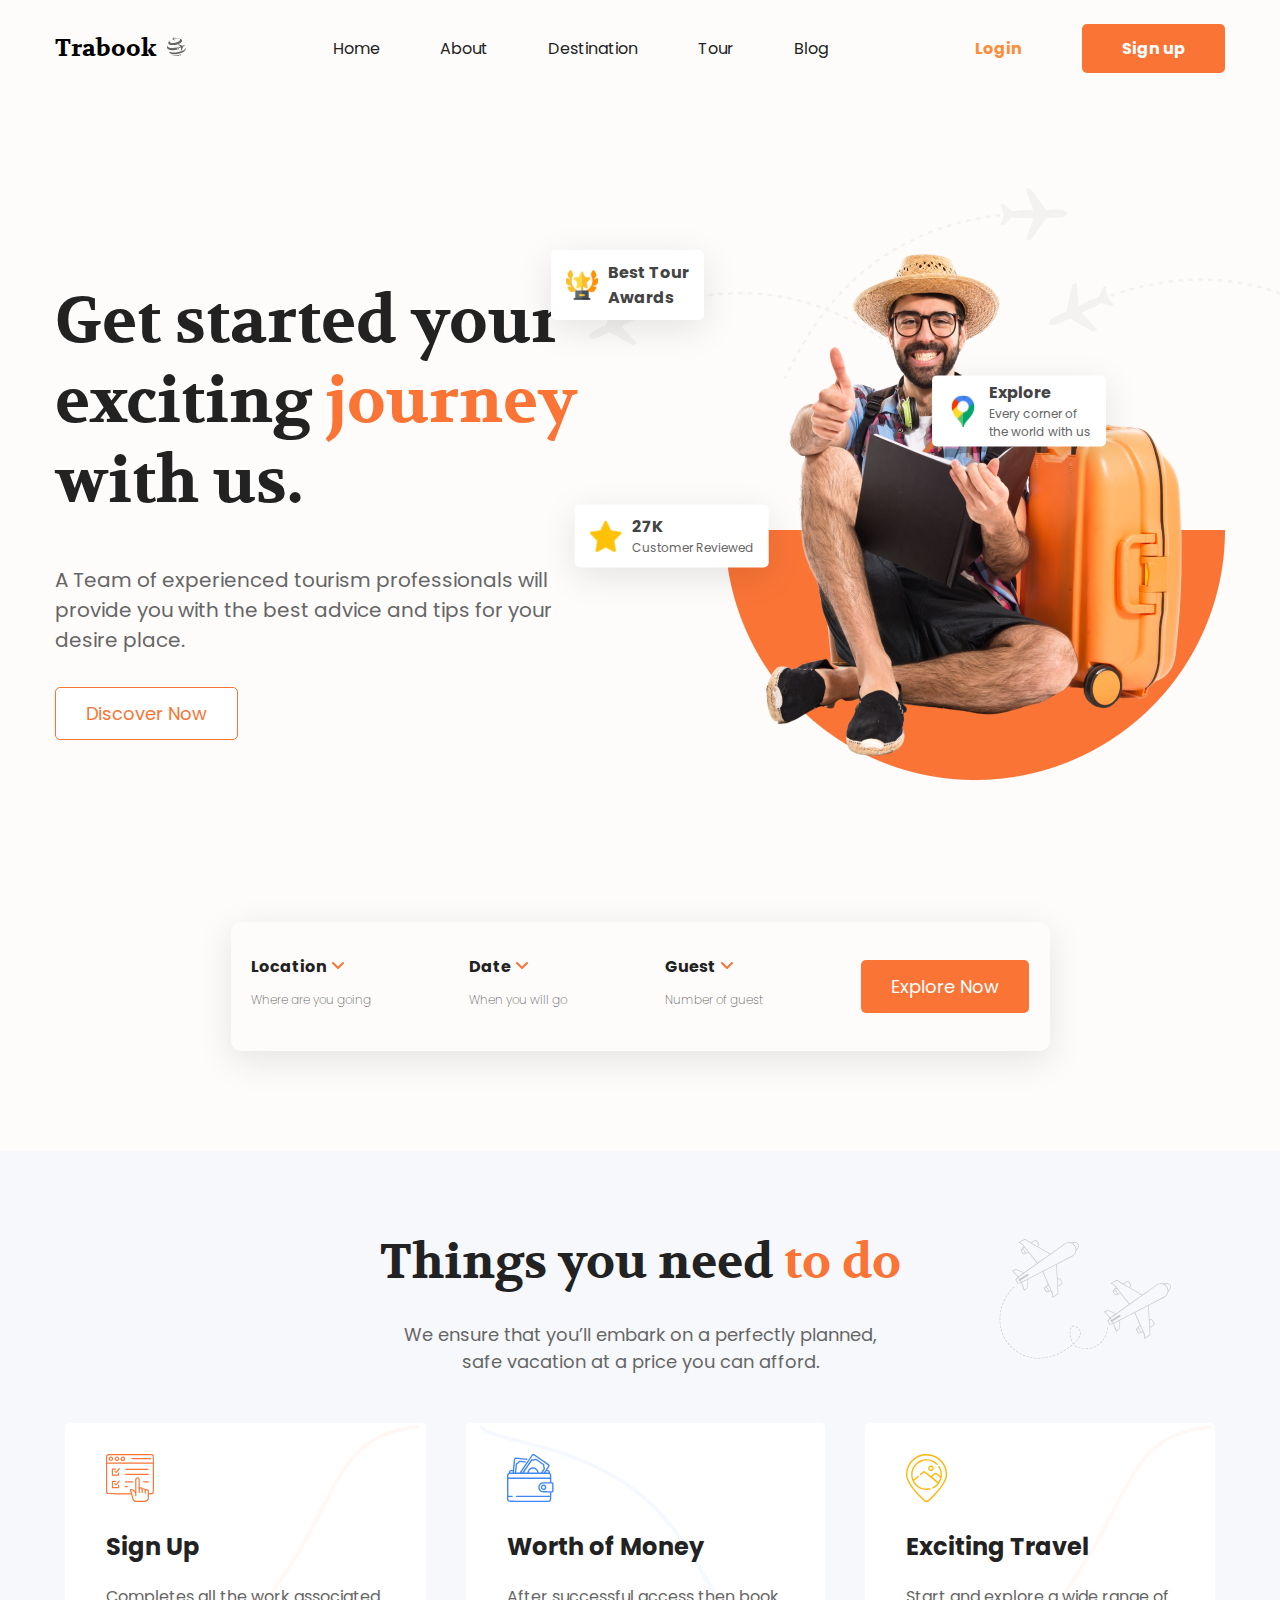
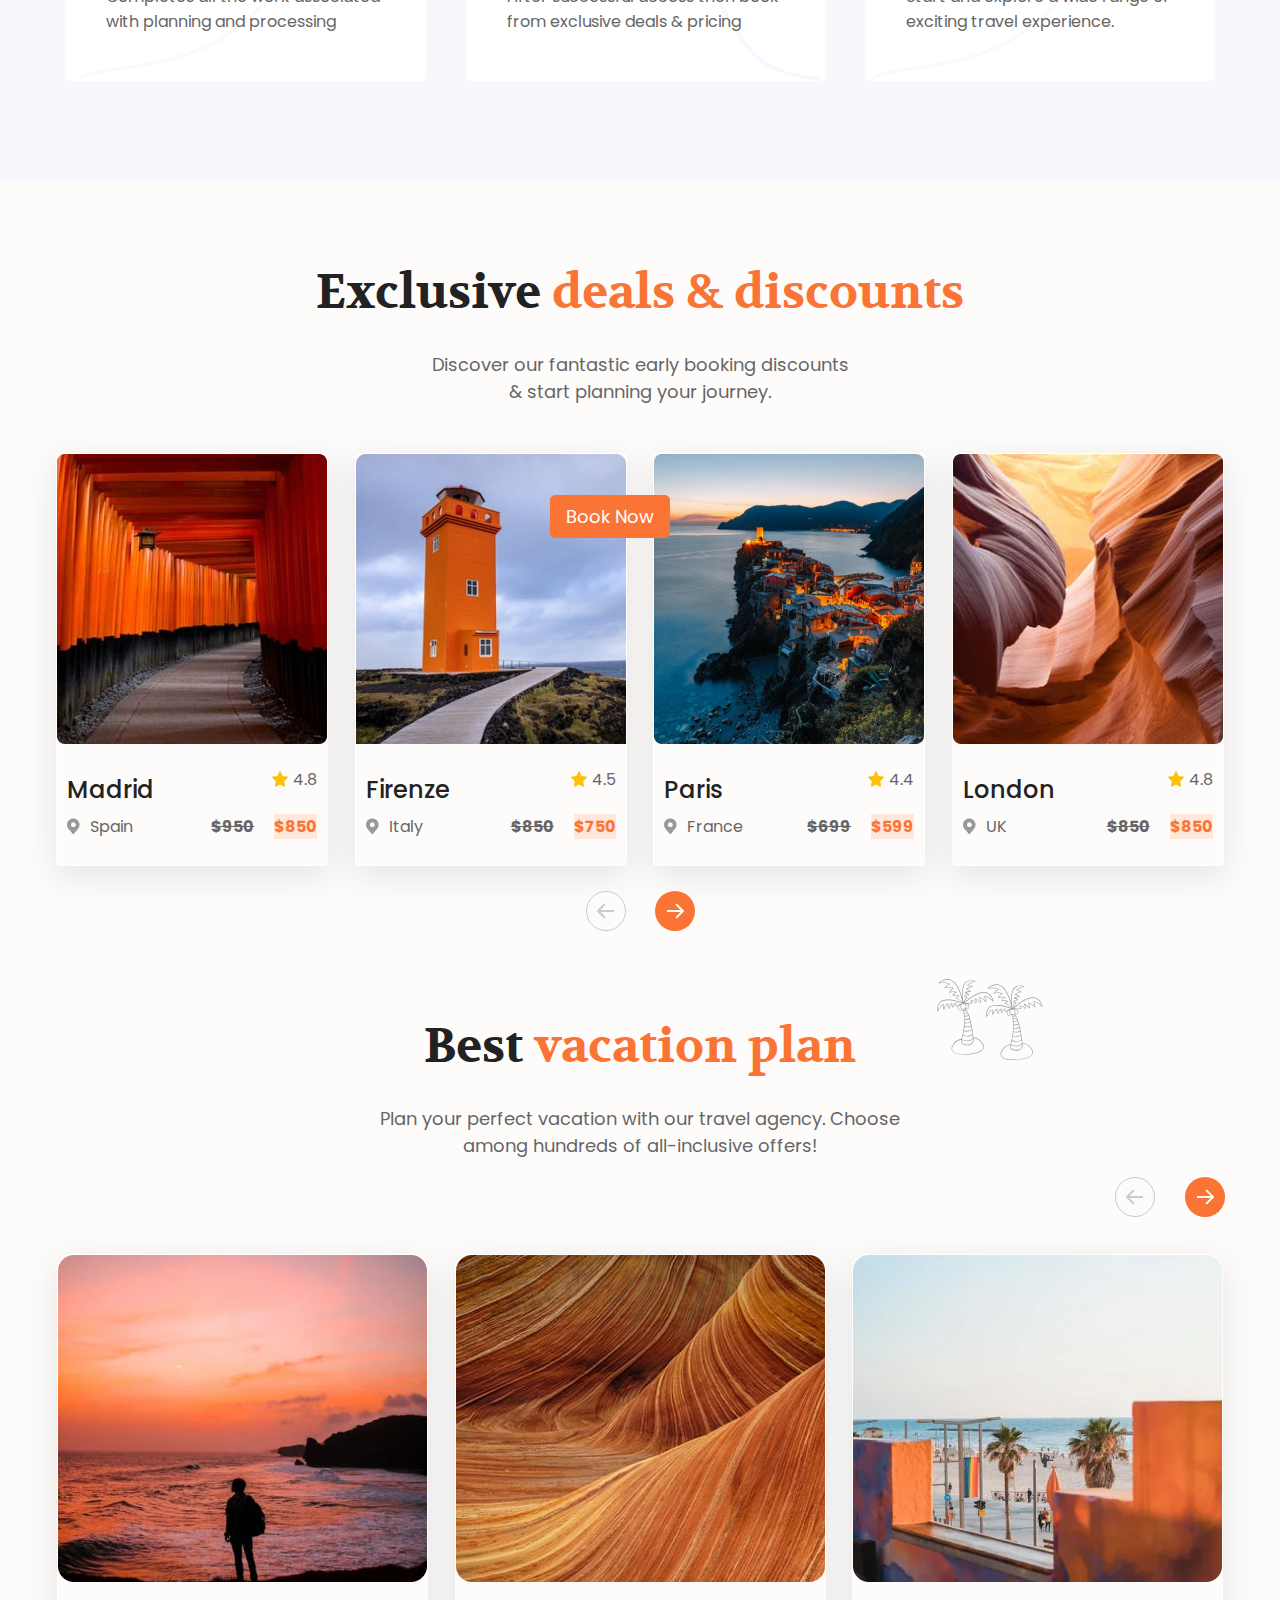
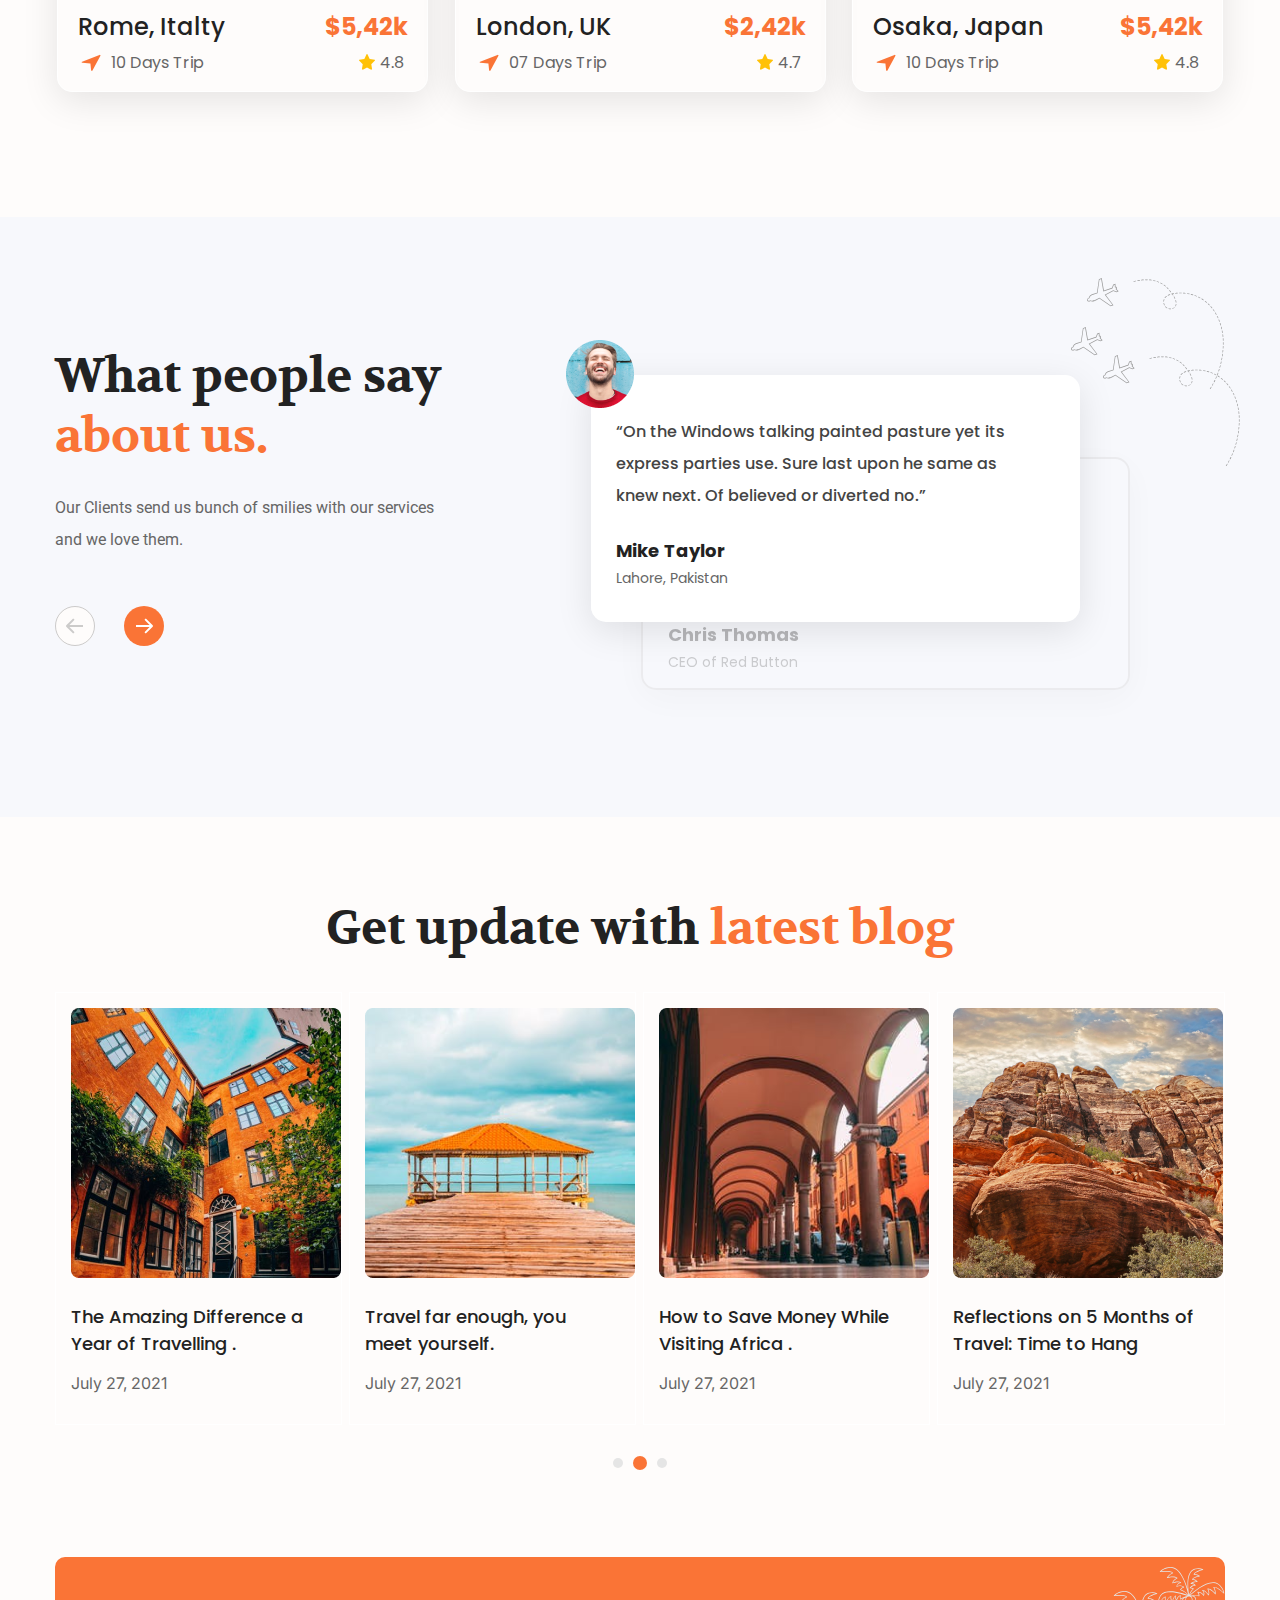
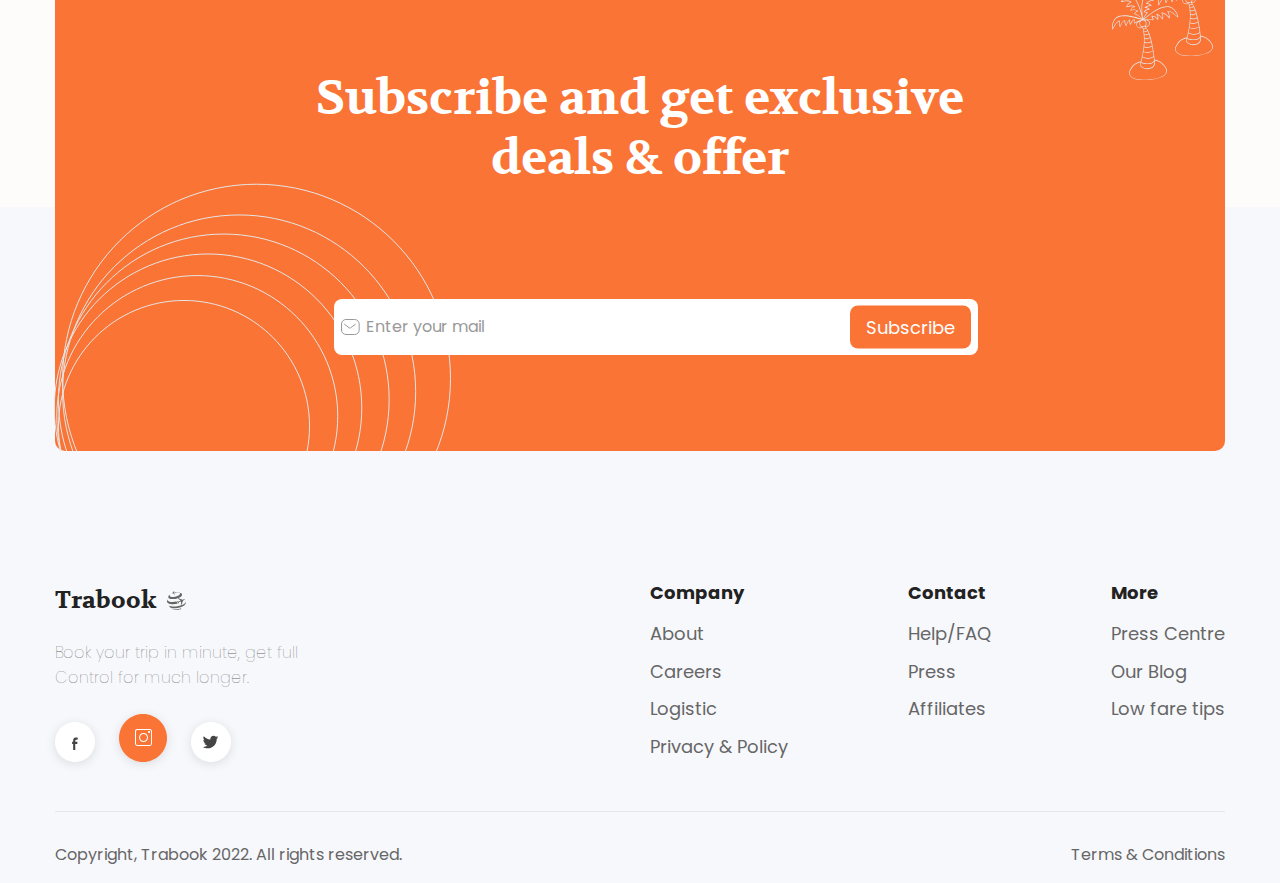
<file: index.html>
<!DOCTYPE html>
<html lang="en">
  <head>
    <meta charset="UTF-8" />
    <meta name="viewport" content="width=device-width, initial-scale=1.0" />
    <link rel="preconnect" href="https://fonts.googleapis.com" />
    <link rel="preconnect" href="https://fonts.gstatic.com" crossorigin />
    <link
      href="https://fonts.googleapis.com/css2?family=Poppins:ital,wght@0,400;0,500;0,600;1,100&family=Volkhov:wght@700&family=Inter:ital,opsz,wght@0,14..32,100..900;1,14..32,100..900&family=Roboto&family=Open+Sans:ital,wght@0,300..800;1,300..800&family=Roboto&display=swap"
      rel="stylesheet"
    />
    <link rel="stylesheet" href="style.css" />
    <link rel="shortcut icon" href="assets/logo.svg" type="image/x-icon">
    <title>Trabook - Travel Destination</title>
  </head>
  <body>
    <header>
      <div class="wrapper">
        <nav>
          <div class="logo">
            <div>Trabook</div>
            <div><img src="assets/logo.svg" alt="trabook logo" /></div>
          </div>
          <ul class="menu">
            <li><a href="#">Home</a></li>
            <li><a href="#">About</a></li>
            <li><a href="#">Destination</a></li>
            <li><a href="#">Tour</a></li>
            <li><a href="#">Blog</a></li>
          </ul>
          <ul class="signup">
            <li><a href="#">Login</a></li>
            <li><a class="btn" href="#">Sign up</a></li>
          </ul>
        </nav>
        <div class="banner">
          <div class="left">
            <h1>
              Get started your <br />exciting <span>journey</span><br />with us.
            </h1>
            <p>
              A Team of experienced tourism professionals will <br />provide you
              with the best advice and tips for your<br />
              desire place.
            </p>
            <a href="#" class="btn discover">Discover Now</a>
          </div>

          <div class="right">
            <img
              class="tourist"
              src="assets/tourist.png"
              alt=" banner tourist"
            />
          </div>

          <div class="banner-plane">
            <img src="assets/banner-plane.svg" alt="" />
          </div>
        </div>
        <div class="banner-cards">
          <div class="banner-card">
            <div class="banner-award">
              <img src="assets/awards.svg" alt="awards" />
              <h3>Best Tour <br />Awards</h3>
            </div>
          </div>

          <div class="banner-card">
            <div class="banner-explore">
              <img src="assets/google-map.svg" alt="google map" />
              <div class="explore-content">
                <h3>Explore</h3>
                <p>Every corner of <br />the world with us</p>
              </div>
            </div>
          </div>
          <div class="banner-card">
            <div class="banner-reviews">
              <img src="assets/star.svg" alt="review start" />
              <div class="review-content">
                <h3>27K</h3>
                <p>Customer Reviewed</p>
              </div>
            </div>
          </div>
        </div>
        <div class="explore-now">
          <div class="content">
            <div class="select">
              <h3>Location</h3>
              <img src="assets/drop-down.svg" alt="drop-down" />
            </div>
            <p>Where are you going</p>
          </div>

          <div class="content">
            <div class="select">
              <h3>Date</h3>
              <img src="assets/drop-down.svg" alt="drop-down" />
            </div>
            <p>When you will go</p>
          </div>

          <div class="content">
            <div class="select">
              <h3>Guest</h3>
              <img src="assets/drop-down.svg" alt="drop-down" />
            </div>
            <p>Number of guest</p>
          </div>
          <a href="#" class="btn explore">Explore Now</a>
        </div>
      </div>
    </header>
    <main>
        <section class="section1">
          <div class="wrapper">
            <div class="things">
              <img class="things-plane"src="assets/section1-plane.svg" alt="plane">
              <div class="things-box">
                <h1>Things you need <span>to do</span></h1>
                <p>
                  We ensure that you’ll embark on a perfectly planned,
                  <br />safe vacation at a price you can afford.
                </p>
              </div>
              <div class="things-cards">
                
                <div class="things-card">
                  <img class="curve1"src="assets/curve1.svg" alt="curve">
                  <img src="assets/signup.svg" alt="signup" />
                  <h2>Sign Up</h2>
                  <p>
                    Completes all the work associated<br />
                    with planning and processing
                  </p>
                </div>
                <div class="things-card">
                  <img class="curve2" src="assets/curve2.svg" alt="curve"/>
                  <img src="assets/money.svg" alt="signup" />
                  <h2>Worth of Money</h2>
                  <p>
                    After successful access then book<br />
                    from exclusive deals & pricing
                  </p>
                </div>
                <div class="things-card">
                  <img class="curve1" src="assets/curve1.svg" alt="curve"/>
                  <img src="assets/travel.svg" alt="signup" />
                  <h2>Exciting Travel</h2>
                  <p>
                    Start and explore a wide range of<br />
                    exciting travel experience.
                  </p>
                </div>
              </div>
              
            </div>
          
        </section>
        <section class="section2">
          <div class="wrapper">
            <div class="deals-content">
              <h1>Exclusive <span>deals & discounts</span></h1>
              <p>
                Discover our fantastic early booking discounts<br />
                & start planning your journey.
              </p>
            </div>
            <div class="deals-cards">
              <div class="deals-card">
                <img src="assets/deals1.png" alt="madrid" />
                <div class="deals-card-line1">
                  <h2>Madrid</h2>
                  <div class="rating">
                    <img src="assets/star.svg" alt="star" />
                    <p>4.8</p>
                  </div>
                </div>
                <div class="deals-card-line2">
                  <div class="line2-location">
                  <img src="assets/location.svg" alt="spain" />
                  <p>Spain</p>
                  </div>
                  <div class="price">
                    <p>$950</p>
                    <p>$850</p>
                  </div>
                </div>
              </div>
              <div class="deals-card">
                <img class="deals2"src="assets/deals2.png" alt="italy" />
                <div class="deals-card-line1">
                  <h2>Firenze</h2>
                  <div class="rating">
                    <img src="assets/star.svg" alt="star" />
                    <p>4.5</p>
                  </div>
                </div>
                <div class="deals-card-line2">
                  <div class="line2-location"><img src="assets/location.svg" alt="italy" />
                  <p>Italy</p>
                  </div>
                  <div class="price">
                    <p>$850</p>
                    <p>$750</p>
                  </div>
                </div>
              </div>
              <div class="deals-card">
                <img src="assets/deals3.png" alt="paris" />
                <div class="deals-card-line1">
                  <h2>Paris</h2>
                  <div class="rating">
                    <img src="assets/star.svg" alt="star" />
                    <p>4.4</p>
                  </div>
                </div>
                <div class="deals-card-line2">
                  <div class="line2-location">
                  <img src="assets/location.svg" alt="france" />
                  <p>France</p>
                  </div>
                  <div class="price">
                    <p>$699</p>
                    <p>$599</p>
                  </div>
                </div>
              </div>
              <div class="deals-card">
                <img src="assets/deals4.png" alt="london" />
                <div class="deals-card-line1">
                  <h2>London</h2>
                  <div class="rating">
                    <img src="assets/star.svg" alt="star" />
                    <p>4.8</p>
                  </div>
                </div>
                <div class="deals-card-line2">
                  <div class="line2-location">
                  <img src="assets/location.svg" alt="uk" />
                  <p>UK</p>
                  </div>
                  <div class="price">
                    <p>$850</p>
                    <p>$850</p>
                  </div>
                </div>
              </div>

            </div>
                          <div class="nav-buttons">
                <img src="assets/navigate-left.svg" alt="navigate left" />
                <img src="assets/navigate-right.svg" alt="navigate-left" />
              </div>
            <button class="btn book-now">Book Now</button>
          </div>
        </section>
        <section class="section3">
          <div class="wrapper">
            <div class="vacation-content">
              <img class="vacation-tree"src="assets/tree.svg" alt="tree" />
              <h1>Best <span>vacation plan</span></h1>
              <p>
                Plan your perfect vacation with our travel agency. Choose<br />
                among hundreds of all-inclusive offers!
              </p>
              <div class="nav-buttons">
                <img src="assets/navigate-left.svg" alt="navigate left" />
                <img src="assets/navigate-right.svg" alt="navigate-left" />
              </div>
              
            </div>
            <div class="vacation-cards">
              <div class="vacation-card">
                <img src="assets/vacation1.png" alt="rome image" />
                <div class="vacation-card-line1">
                  <h2>Rome, Italty</h2>
                  <h2>$5,42k</h2>
                </div>
                <div class="vacation-card-line2">
                  <div class="days">
                    <img src="assets/navigation.svg" alt="navigation" />
                    <p>10 Days Trip</p>
                  </div>
                  <div class="rating">
                    <img src="assets/star.svg" alt="star" />
                    <p>4.8</p>
                  </div>
                </div>
              </div>
              <div class="vacation-card">
                <img src="assets/vacation2.png" alt="london image" />
                <div class="vacation-card-line1">
                  <h2>London, UK</h2>
                  <h2>$2,42k</h2>
                </div>
                <div class="vacation-card-line2">
                  <div class="days">
                    <img src="assets/navigation.svg" alt="navigation" />
                    <p>07 Days Trip</p>
                  </div>
                  <div class="rating">
                    <img src="assets/star.svg" alt="star" />
                    <p>4.7</p>
                  </div>
                </div>
              </div>
              <div class="vacation-card">
                <img src="assets/vacation3.png" alt="osaka image" />
                <div class="vacation-card-line1">
                  <h2>Osaka, Japan</h2>
                  <h2>$5,42k</h2>
                </div>
                <div class="vacation-card-line2">
                  <div class="days">
                    <img src="assets/navigation.svg" alt="navigation" />
                    <p>10 Days Trip</p>
                  </div>
                  <div class="rating">
                    <img src="assets/star.svg" alt="star" />
                    <p>4.8</p>
                  </div>
                </div>
              </div>
            </div>
          </div>
        </section>
        <section class="section4">
          <div class="wrapper">
            <div class="testimony">
              <img class="testimony-plane"src="assets/testimony-plane.svg" alt="plane">
              <div class="testimony-left">
                <h1>What people say<br /><span> about us.</span></h1>
                <p>
                  Our Clients send us bunch of smilies with our services<br />
                  and we love them.
                </p>
                <div class="nav-buttons testimony-btn">
                  <img src="assets/navigate-left.svg" alt="navigate left" />
                  <img src="assets/navigate-right.svg" alt="navigate-left" />
                </div>
              </div>
              <div class="testimony-right">
                <div class="testimony-card">
                  
                                    <div class="card card1">
                    <p>
                      “On the Windows talking painted pasture yet its <br />
                      express parties use. Sure last upon he same as <br />knew
                      next. Of believed or diverted no.”
                    </p>
                    <h3>Chris Thomas</h3>
                    <p class="ceo">CEO of Red Button</p>
                  </div>
                                    <div class="card card2">
                    <p>
                      “On the Windows talking painted pasture yet its <br />
                      express parties use. Sure last upon he same as <br />knew
                      next. Of believed or diverted no.”
                    </p>
                    <h3>Mike Taylor</h3>
                    <p  class="ceo">Lahore, Pakistan</p>
                    <img class="testimony-image"src="assets/testimony.png" alt="mike taylor">
                  </div>
 



                </div>
              </div>
            </div>
          </div>
        </section>
        <section class="section5">
          <div class="wrapper">
            <div class="blog-content">
            <h1>Get update with <span>latest blog</span></h1>
            <div class="blog-cards">
              <div class="blog-card">
                <div class="blog-card-image">
                  <img src="assets/blog1.png" alt="year of travelling" />
                </div>
                <h3>The Amazing Difference a Year of Travelling .</h3>
                <p>July 27, 2021</p>
              </div>
              <div class="blog-card">
                <div class="blog-card-image">
                  <img src="assets/blog2.png" alt="meet yourself" />
                </div>
                <h3>Travel far enough, you <br/>meet yourself.</h3>
                <p>July 27, 2021</p>
              </div>
              <div class="blog-card">
                <div class="blog-card-image">
                  <img src="assets/blog3.png" alt="visiting africa" />
                </div>
                <h3>How to Save Money While Visiting Africa .</h3>
                <p>July 27, 2021</p>
              </div>
              <div class="blog-card">
                <div class="blog-card-image">
                  <img src="assets/blog4.png" alt="time to hang" />
                </div>
                <h3>Reflections on 5 Months of Travel: Time to Hang</h3>
                <p>July 27, 2021</p>
              </div>
            </div>
            <div class="slider">
              <img src="assets/slider.svg" alt="slider" />
            </div>
            </div>
          </div>
        </section>
    </main>
    <footer>
      <div class="wrapper">
              <div class="subscribe-box">
          <h1>Subscribe and get exclusive <br />deals & offer</h1>
          <div class="subscribe-form">
            <form action="#">
              <input type="text" placeholder="Enter your mail" />
              <button class="submit-btn btn">Subscribe</button>
              <img class="input-email"src="assets/email.svg" alt="email" />
            </form>
            
          </div>
          <img class="ellipse"src="assets/group-ellipse.svg" alt="">
          <img class="vacation-tree tree"src="assets/tree2.svg" alt="tree" />
        </div>
        </div>
      <div class="wrapper">

        <div class="footer-box">
          <div class="left">
            <div class="logo">
              <h3>Trabook</h3>
              <img src="assets/logo.svg" alt="logo" />
            </div>
            <p>
              Book your trip in minute, get full<br />
              Control for much longer.
            </p>
            <div class="socail-media">
              <img src="assets/social-media-fb.svg" alt="facebook" />
              <img src="assets/social-media-insta.svg" alt="instagram" />
              <img src="assets/social-media-twitter.svg" alt="twitter" />
            </div>
          </div>
          <div class="right">
            <div class="company">
              <h3>Company</h3>
              <p>About</p>
              <p>Careers</p>
              <p>Logistic</p>
              <p>Privacy & Policy</p>
            </div>
            <div class="contact">
              <h3>Contact</h3>
              <p>Help/FAQ</p>
              <p>Press</p>
              <p>Affiliates</p>
            </div>
            <div class="more">
              <h3>More</h3>
              <p>Press Centre</p>
              <p>Our Blog</p>
              <p>Low fare tips</p>
            </div>
          </div>
        </div>
        <div class="line-hr">
          <img src="assets/line.svg" alt="horizontal line" />
        </div>
        <div class="copyright">
          <p>Copyright, Trabook 2022. All rights reserved.</p>
          <p>Terms & Conditions</p>
        </div>
      </div>
    </footer>

  </body>
</html>
</file>
<file: style.css>
:root {
  --primary-bg: #fefcfb;
  --secondary-bg: #f7f8fc;
  --orangeone: #fa7436;
  --orangetwo: #fd8d3a;
  --footer-color: #666666;
  --mail-color: #999999;
  --dark-color: #222222;
  --header-tour-color: #444444;
}

*,
*::after,
*::before {
  box-sizing: border-box;
}
body {
  margin: 0;
}

.wrapper {
  max-width: 1170px;
  margin: auto;
}

header,
main .section2,
.section3,
.section5 {
  background: var(--primary-bg);
}
main .section1,
.section4,
footer {
  background: var(--secondary-bg);
}

header {
  padding-bottom: 100px;
}

a {
  text-decoration: none;
}

nav {
  padding: 20px 0;
  display: flex;
  justify-content: space-between;
  align-items: center;
}

nav .menu,
.logo,
.signup {
  display: flex;
  align-items: center;
  list-style: none;
}

nav .logo {
  font-family: 'Volkhov', serif;
  font-weight: bolder;
  gap: 10px;
  font-size: 24px;
}

.menu,
.signup {
  gap: 60px;
}

.menu a,
.signup a {
  font-family: 'poppins', sans-serif;
  font-weight: normal;
  font-size: 16px;
  color: var(--dark-color);
}

.signup a {
  font-family: 'poppins', sans-serif;
  font-weight: bold;
  color: var(--orangetwo);
}

.btn {
  background: #fa7436;
  color: #ffffff;
  padding: 13px 40px;
  border-radius: 5px;
}
a.btn {
  color: #ffffff;
}

.banner {
  display: flex;
  height: 100vh;
  width: 100%;
  margin-top: 25px;
  align-items: center;
  justify-content: space-between;
  position: relative;
  color: var(--dark-color);
}

.tourist {
  position: relative;
  top: -55px;
  z-index: 2;
  height: 530px;
}
.banner-plane {
  opacity: 0.2;
  position: absolute;
  z-index: 1;
  transform: translate(68%, -147%);
}

.btn.discover {
  font-size: 18px;
  padding-left: 30px;
  padding-right: 30px;
  background: #ffffff;
  color: var(--orangeone);
  border: 1px solid;
  margin-bottom: 0;
}

.explore-now {
  width: 70%;
  display: flex;
  margin: auto;
  margin-top: -100px;
  border-radius: 10px;
  justify-content: space-between;
  padding: 30px 20px;
  align-items: center;
  gap: 60px;
  box-shadow: 0px 9px 36px rgba(0, 0, 0, 0.1);
  font-family: 'poppins', sans-serif;
}

.explore-now .select {
  display: flex;
  gap: 5px;
}

.explore-now .select h3 {
  margin-bottom: 0;
  margin-top: 2px;
  font-size: 16px;
  color: var(--dark-color);
}

.explore-now .content p {
  font-weight: 200;
  font-size: 12px;
  color: #666666;
}

.btn.explore {
  padding-left: 30px;
  padding-right: 30px;
  font-size: 18px;
}
.banner-cards {
  position: absolute;
  top: 250px;
  right: 100px;
  z-index: 2;
}

.banner-award,
.banner-reviews,
.banner-explore {
  display: flex;
  gap: 10px;
  padding: 10px 15px;
  align-items: center;
  border-radius: 5px;
  background: white;
  box-shadow: 0px 9px 36px rgba(0, 0, 0, 0.1);
  width: max-content;
  font-family: 'poppins', sans-serif;
  font-weight: normal;
  color: var(--header-tour-color);
}

.banner-cards .banner-card .banner-award {
  transform: translateX(-435px);
}
.banner-cards .banner-card .banner-reviews {
  transform: translate(-212%, 180%);
}
.banner-cards .banner-card .banner-explore {
  transform: translate(-31%, 78%);
  padding: 5px 15px;
}

.banner-card h3 {
  margin: 0;
  font-size: 16px;
}

.banner-card p {
  margin: 0;
  font-size: 12px;
  color: var(--footer-color);
}

.banner .left h1 {
  margin-top: -175px;
  padding-top: 40px;
  font-family: 'Volkhov', serif;
  font-weight: bold;
  font-size: 64px;
}

.banner .left span {
  color: var(--orangeone);
}

.banner .left p {
  font-family: 'poppins', sans-serif;
  font-weight: normal;
  font-size: 20px;
  color: var(--footer-color);
  padding-bottom: 25px;
}

.banner .left a {
  font-family: 'poppins', sans-serif;
  font-weight: normal;
  font-size: 18px;
}

.things {
  position: relative;
}

.things .things-plane {
  position: absolute;
  opacity: 0.5;
  left: 80%;
  top: 14%;
}

.things-box {
  display: flex;
  flex-direction: column;
  align-items: center;
  justify-content: space-around;
  font-family: 'poppins', sans-serif;
  font-weight: normal;
  font-size: 18px;
  color: var(--footer-color);
  padding-top: 50px;
  padding-bottom: 30px;
}

.things-box h1 {
  font-family: 'Volkhov', serif;
  font-weight: bold;
  font-size: 48px;
  color: var(--dark-color);
  margin-bottom: 10px;
}

.things-box h1 span {
  color: var(--orangeone);
}
.things-box p {
  text-align: center;
}
.things-cards {
  display: flex;
  justify-content: space-evenly;
  padding-bottom: 100px;
  gap: 30px;
}

.curve1,
.curve2 {
  position: absolute;
  left: -50px;
  z-index: -1;
  height: 100%;
  width: 130%;
  top: 1px;
}

.things-cards .things-card {
  position: relative;
  font-family: 'poppins', sans-serif;
  padding: 30px 40px;
  border: 1px solid #ffffff;
  background-color: white;
  border-radius: 4px;
  z-index: 1;
  padding-right: 45px;
}

.things-cards .things-card h2 {
  font-weight: 700;
  font-size: 24px;
  color: var(--dark-color);
}

.things-cards .things-card p {
  font-weight: normal;
  font-size: 16px;
  color: var(--footer-color);
}

.deals-content {
  display: flex;
  flex-direction: column;
  align-items: center;
  justify-content: space-around;
  font-family: 'poppins', sans-serif;
  font-weight: normal;
  font-size: 18px;
  color: var(--footer-color);
  padding-top: 50px;
  padding-bottom: 30px;
}

.deals-content h1 {
  font-family: 'Volkhov', serif;
  font-weight: bold;
  font-size: 48px;
  color: var(--dark-color);
  margin-bottom: 10px;
}

.deals-content h1 span {
  color: var(--orangeone);
}

.deals-content p {
  text-align: center;
}

.deals-cards {
  display: flex;
  justify-content: space-evenly;
  gap: 25px;
  padding-bottom: 25px;
}

.deals-cards .deals-card {
  border: 1px solid #ffffff;
  border-radius: 4px;
  box-shadow: 0px 9px 36px rgba(0, 0, 0, 0.1);
  font-family: 'poppins', sans-serif;
  font-size: 16px;
  color: var(--footer-color);
}

.deals-cards .deals-card h2 {
  font-weight: 500;
  color: var(--dark-color);
  font-size: 24px;
  margin-bottom: 0;
}

.deals-card-line1 {
  display: flex;
  justify-content: space-between;
  align-items: center;
  padding-left: 10px;
  padding-right: 10px;
  margin-bottom: 0;
}

.rating {
  display: flex;
  gap: 5px;
  font-size: 16px;
}

.rating img {
  width: 16px;
  height: 16px;
  margin-top: 20px;
}

.deals-card-line2 {
  margin-top: -20px;
  display: flex;
  position: relative;
  justify-content: space-between;
  align-items: center;
  padding: 10px;
}

.line2-location,
.price {
  display: flex;
  justify-content: space-between;
  gap: 10px;
}

.price p:nth-child(1) {
  text-decoration: line-through;
  color: var(--footer-color);
  font-weight: bold;
  margin-right: 10px;
}

.price p:nth-child(2) {
  color: var(--orangeone);
  font-weight: bold;
  background-color: #ffe7db;
}

.nav-buttons {
  text-align: center;
  margin-top: 40px;
  padding-bottom: 50px;
}

.nav-buttons img:nth-child(1) {
  margin-right: 25px;
}

.book-now {
  position: absolute;
  top: 2095px;
  left: 550px;
  padding: 7px 15px;
  font-family: 'poppins', sans-serif;
  font-size: 18px;
  border: 1px solid var(--orangeone);
}

.deals {
  opacity: 0.9;
}

.vacation-content {
  display: flex;
  flex-direction: column;
  align-items: center;
  justify-content: space-around;
  font-family: 'poppins', sans-serif;
  font-weight: normal;
  font-size: 18px;
  color: var(--footer-color);
  padding-top: 50px;
  padding-bottom: 30px;
}

.vacation-content h1 {
  font-family: 'Volkhov', serif;
  font-weight: bold;
  font-size: 48px;
  color: var(--dark-color);
  margin-bottom: 10px;
}

.vacation-content h1 span {
  color: var(--orangeone);
}

.vacation-content p {
  text-align: center;
}
.nav-buttons {
  align-self: flex-end;
  margin-top: 0;
  padding-bottom: 0;
}

.vacation-tree {
  position: absolute;
  transform: translate(350px, -85px);
}

.vacation-cards {
  display: flex;
  justify-content: space-evenly;
  gap: 25px;
  padding-bottom: 25px;
}

.vacation-cards .vacation-card {
  border: 1px solid #ffffff;
  border-radius: 15px;
  box-shadow: 0px 9px 36px rgba(0, 0, 0, 0.1);
  font-family: 'poppins', sans-serif;
  font-size: 16px;
  color: var(--footer-color);
}

.vacation-card-line1 {
  display: flex;
  justify-content: space-between;
  padding: 20px;
  padding-bottom: 0;
}

.vacation-cards .vacation-card h2 {
  font-weight: 500;
  color: var(--dark-color);
  font-size: 24px;
  margin-bottom: -10px;
  margin-top: 0;
}
.vacation-cards .vacation-card h2:nth-child(2) {
  color: var(--orangeone);
  font-weight: 700;
}

.vacation-card-line2 {
  display: flex;
  justify-content: space-between;
  padding-left: 23px;
  padding-right: 23px;
}

.vacation-card-line2 .days {
  display: flex;
  justify-content: space-between;
  gap: 10px;
}

.section3 {
  padding-bottom: 100px;
}

.blog-content {
  display: flex;
  flex-direction: column;
  align-items: center;
  justify-content: space-around;
  font-family: 'poppins', sans-serif;
  font-weight: normal;
  font-size: 18px;
  color: var(--footer-color);
  padding-top: 50px;
  padding-bottom: 30px;
}

.blog-content h1 {
  font-family: 'Volkhov', serif;
  font-weight: bold;
  font-size: 48px;
  color: var(--dark-color);
}

.blog-content h1 span {
  color: var(--orangeone);
}

.blog-cards {
  display: flex;
  justify-content: space-evenly;
  gap: 7px;
  padding-bottom: 25px;
}

.blog-cards .blog-card {
  border: 1px solid #ffffff;
  font-family: 'poppins', sans-serif;
  font-size: 16px;
  color: var(--footer-color);
  padding: 15px;
  padding-right: 0;
}

.blog-cards .blog-card h3 {
  font-weight: 500;
  color: var(--dark-color);
  font-size: 18px;
  margin-bottom: 0;
}

.blog-cards .blog-card p {
  font-family: 'Inter', sans-serif;
  font-size: 16px;
}
.section5 {
  padding-bottom: 300px;
}

.subscribe-box {
  top: -250px;
  position: relative;
  padding-top: 80px;
  padding-bottom: 82px;
  border-radius: 10px;
  background: var(--orangeone);
  text-align: center;
}

.subscribe-box h1 {
  font-family: 'Volkhov', serif;
  font-weight: bold;
  font-size: 48px;
  color: #ffffff;
  margin-bottom: 200px;
  height: 0;
}

form {
  width: 55%;
  margin-left: 20%;
  position: relative;
  padding-bottom: 100px;
  z-index: 2;
  top: 30px;
}

form input {
  position: absolute;
  left: 45px;
  font-family: 'Poppins', sans-serif;
  font-weight: normal;
  font-size: 16px;
  line-height: 250%;
  border-radius: 8px;
  padding: 8px 160px 8px 32px;
  border: none;
  width: 100%;
}

form input::placeholder {
  color: var(--mail-color);
  margin-left: 100px;
}

.input-email {
  position: absolute;
  top: 20%;
  transform: translateX(-270px);
}

form .submit-btn {
  position: absolute;
  right: -38px;
  top: 25%;
  transform: translateY(-50%);
  border-radius: 8px;
  border: 0;
  font-family: 'Poppins', sans-serif;
  font-weight: normal;
  font-size: 18px;
  color: #ffffff;
  cursor: pointer;
  margin-top: 3px;
  margin-bottom: 3px;
  padding: 8px 16px;
}

.subscribe-box .ellipse {
  position: absolute;
  top: 133px;
  left: -1px;
  z-index: 1;
}

.vacation-tree.tree {
  right: 350px;
  top: 95px;
}

.footer-box {
  display: flex;
  justify-content: space-between;
  flex: 1;
  padding-top: 0;
  margin-top: -140px;
}

.footer-box .right {
  display: flex;
  justify-content: space-between;
  align-items: flex-start;
  gap: 120px;
}

.left .logo h3 {
  font-family: 'Volkhov', serif;
  font-weight: 900;
  font-size: 24px;
  padding-right: 10px;
  color: var(--dark-color);
}

.left .logo img {
  margin-bottom: 0;
}

.left p {
  margin-top: 0;
  font-family: 'poppins', sans-serif;
  font-weight: lighter;
  font-size: 16px;
  color: var(--footer-color);
}

.left .socail-media {
  position: relative;
  left: -10px;
  margin-bottom: 20px;
}

.right h3 {
  font-family: 'poppins', sans-serif;
  font-weight: 700;
  font-size: 18px;
  color: var(--dark-color);
}

.right p {
  font-family: 'poppins', sans-serif;
  font-weight: normal;
  font-size: 18px;
  line-height: 110%;
  color: var(--footer-color);
}

.line-hr img {
  opacity: 0.3;
}

.copyright {
  display: flex;
  justify-content: space-between;
  align-items: center;
  font-family: 'poppins', sans-serif;
  font-weight: normal;
  font-size: 16px;
  color: var(--footer-color);
  padding-top: 10px;
}

.testimony {
  position: relative;
  display: flex;
  justify-content: flex-start;
  align-items: center;
  gap: 200px;
  top: -130px;
  margin-bottom: -90px;
}

.testimony-left,
.testimony-right {
  margin-top: 100px;
}

.testimony-left h1 {
  font-family: 'Volkhov', serif;
  font-weight: bold;
  font-size: 48px;
  color: var(--dark-color);
  margin-bottom: 25px;
}

.testimony-left h1 span {
  color: var(--orangeone);
}

.testimony-left p {
  line-height: 200%;
  font-family: 'Roboto', sans-serif;
  font-weight: 400;
  font-size: 16px;
  color: var(--footer-color);
  margin-bottom: 50px;
}

.nav-buttons.testimony-btn {
  text-align: left;
}

.testimony-card {
  position: relative;
  margin-top: 100px;
}

.testimony-card .card {
  box-shadow: 0px 9px 36px rgba(0, 0, 0, 0.1);
  padding: 25px;
  padding-right: 75px;
  padding-bottom: 5px;
  color: white;
  border-radius: 15px;
}

.testimony-card .card p {
  font-family: 'Open Sans', sans-serif;
  line-height: 200%;
  font-weight: 400;
  font-size: 16px;
  color: #4e4e73;
  margin-bottom: 25px;
}

.testimony-card .card.card2 p {
  font-family: 'poppins', sans-serif;
  font-weight: 500;
  font-size: 16px;
  color: var(--header-tour-color);
}

.testimony-card .card h3 {
  font-family: 'poppins', sans-serif;
  font-weight: 700;
  font-size: 18px;
  color: var(--dark-color);
  margin-bottom: 0;
}

.testimony-card .card p.ceo {
  margin-top: 0;
  font-family: 'poppins', sans-serif;
  font-weight: 400;
  font-size: 14px;
  color: var(--footer-color);
}

.testimony-card .card.card1 {
  position: relative;
  border-color: #d0cfcf;
  border-width: 2px;
  border-style: solid;
  margin-bottom: 10px;
  top: 170px;

  opacity: 0.3;
}

.testimony-card .card.card1 p.ceo {
  margin-bottom: 7px;
}

.testimony-card .card.card2 {
  position: relative;
  transform: translate(-50px, -70px);
  background-color: white;
  top: -85px;
}

.testimony-image {
  position: absolute;
  top: -35px;
  left: -25px;
}

.testimony-plane {
  position: absolute;
  right: -15px;
  bottom: 310px;
}
</file>
